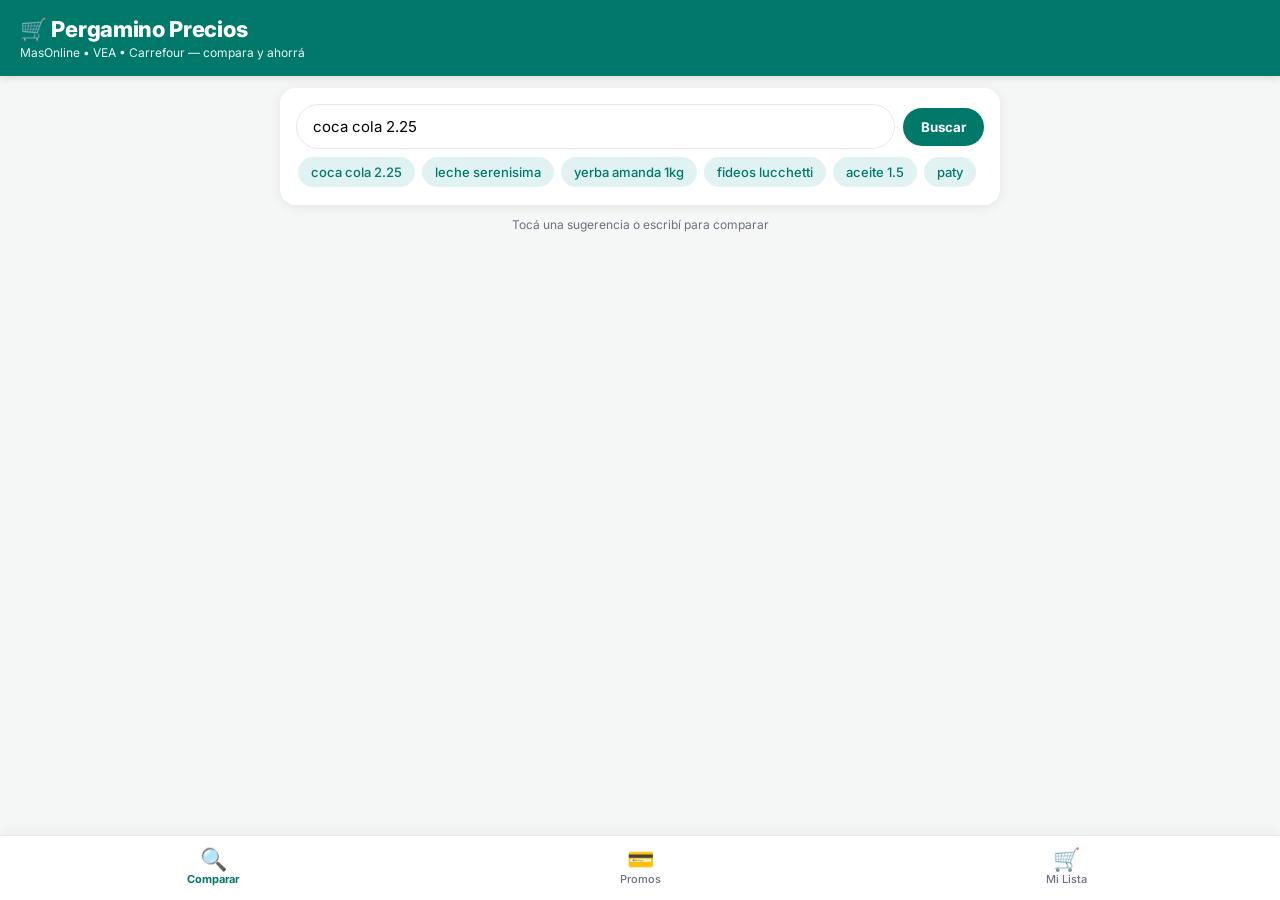
<file: pycom/web/index.html>
<!doctype html>
<html lang="es">
<head>
<meta charset="utf-8">
<meta name="viewport" content="width=device-width,initial-scale=1,viewport-fit=cover">
<title>Pergamino Precios</title>
<meta name="theme-color" content="#00796B">
<link rel="manifest" href="manifest.json">
<link rel="stylesheet" href="style.css">
<link href="https://fonts.googleapis.com/css2?family=Inter:wght@400;600;700;800&display=swap" rel="stylesheet">
</head>
<body>
<header>
  <h1>🛒 Pergamino Precios</h1>
  <p>MasOnline • VEA • Carrefour — compara y ahorrá</p>
</header>

<div class="search-card">
  <div class="search-row">
    <input id="q" placeholder="Buscá: coca cola 2.25, leche serenisima..." autocomplete="off">
    <button id="btnBuscar">Buscar</button>
  </div>
  <div class="chips" id="chips"></div>
</div>
<div id="status">Tocá una sugerencia o escribí para comparar</div>

<div id="results"></div>
<div id="promos"></div>
<div id="lista" style="display:none; padding:12px 12px 90px; max-width:720px; margin:0 auto; width:100%"></div>

<nav class="nav">
  <button id="nav-comparar" class="active" onclick="showTab('comparar')"><span>🔍</span>Comparar</button>
  <button id="nav-promos" onclick="showTab('promos')"><span>💳</span>Promos</button>
  <button id="nav-lista" onclick="showTab('lista')"><span>🛒</span>Mi Lista <span id="badgeLista" style="background:#00796B;color:#fff;border-radius:10px;padding:1px 6px;font-size:10px;display:none">0</span></button>
</nav>

<script src="app.js"></script>
<script>
if('serviceWorker' in navigator){ navigator.serviceWorker.register('./service-worker.js'); }
</script>
</body>
</html>
</file>
<file: pycom/web/style.css>
:root{--teal:#00796B;--teal-dark:#004D40;--teal-light:#e0f2f1;--bg:#f5f7f7;--card:#ffffff;--text:#1a1a1a;--hint:#6b7280;--radius:16px;--shadow:0 2px 12px rgba(0,0,0,.07)}
*{box-sizing:border-box;font-family:'Inter',system-ui,-apple-system,sans-serif}
html{scroll-behavior:smooth}
body{margin:0;background:var(--bg);color:var(--text);-webkit-font-smoothing:antialiased;overflow-x:hidden}
header{background:var(--teal);color:#fff;padding:14px 16px;position:sticky;top:0;z-index:10;box-shadow:0 2px 8px rgba(0,0,0,.12)}
header h1{margin:0;font-size:20px;font-weight:800;letter-spacing:-.3px}
header p{margin:3px 0 0;font-size:12px;opacity:.92}
.search-card{background:var(--card);margin:12px;border-radius:var(--radius);padding:14px;box-shadow:var(--shadow);max-width:720px;margin-left:auto;margin-right:auto;width:calc(100% - 24px)}
.search-row{display:flex;gap:8px;align-items:center}
.search-row input{flex:1;min-width:0;border:1.5px solid #e5e7eb;border-radius:24px;padding:12px 16px;font-size:15px;outline:none;transition:border .2s}
.search-row input:focus{border-color:var(--teal);box-shadow:0 0 0 3px rgba(0,121,107,.12)}
.search-row button{background:var(--teal);color:#fff;border:none;border-radius:24px;padding:11px 18px;font-weight:700;cursor:pointer;white-space:nowrap;transition:background .2s}
.search-row button:active{background:var(--teal-dark);transform:scale(.98)}
.chips{display:flex;gap:7px;overflow-x:auto;padding:8px 2px 2px;scrollbar-width:none;-webkit-overflow-scrolling:touch}
.chips::-webkit-scrollbar{display:none}
.chip{white-space:nowrap;background:var(--teal-light);color:var(--teal);border:none;border-radius:20px;padding:7px 13px;font-size:13px;font-weight:500;cursor:pointer;flex-shrink:0;transition:transform .15s}
.chip:active{transform:scale(.96)}
.chip.hist{background:#fff3e0;color:#bf360c}
#status{text-align:center;color:var(--hint);font-size:12px;margin:6px 12px;min-height:16px;max-width:720px;margin-left:auto;margin-right:auto;padding:0 12px;word-break:break-word}
#results{padding:0 12px 90px;display:flex;flex-direction:column;gap:12px;max-width:720px;margin:0 auto;width:100%}
.card{background:var(--card);border-radius:var(--radius);padding:14px;box-shadow:var(--shadow)}
.card.summary{background:linear-gradient(135deg,#e8f5e9 0%,#c8e6c9 100%);border:1px solid #a5d6a7}
.super-header{display:flex;align-items:center;gap:8px;margin:10px 4px 2px;font-weight:800;font-size:14px;letter-spacing:-.2px}
.super-header .count{font-weight:500;font-size:11px;color:var(--hint);background:#fff;padding:2px 8px;border-radius:10px;box-shadow:0 1px 3px rgba(0,0,0,.06)}
.super-header.MasOnline{color:#1565C0}
.super-header.VEA{color:#C62828}
.super-header.Carrefour{color:#0D47A1}
.prod{display:flex;gap:12px;background:var(--card);border-radius:var(--radius);padding:12px;box-shadow:0 1px 6px rgba(0,0,0,.06);align-items:flex-start;transition:transform .15s, box-shadow .15s}
.prod:active{transform:scale(.99);box-shadow:0 2px 10px rgba(0,0,0,.1)}
.prod img{width:74px;height:74px;min-width:74px;object-fit:contain;background:#f9fafb;border-radius:12px;border:1px solid #f3f4f6}
.prod-info{flex:1;min-width:0;display:flex;flex-direction:column;gap:3px}
.prod-name{font-weight:700;font-size:13.5px;line-height:1.25;white-space:nowrap;overflow:hidden;text-overflow:ellipsis}
.price{font-weight:800;font-size:17px;margin:1px 0;display:flex;flex-wrap:wrap;align-items:center;gap:6px}
.price .old{font-weight:500;font-size:11px;color:var(--hint);text-decoration:line-through;background:#f9fafb;padding:2px 6px;border-radius:6px}
.price.cheap{color:#2e7d32}
.promo{font-size:11px;color:#5d4037;background:#fff8e1;border-radius:8px;padding:4px 8px;display:inline-block;margin:2px 2px 0 0;line-height:1.2;max-width:100%;word-break:break-word}
.promo.best{background:#e8f5e9;color:#1b5e20;border:1px solid #a5d6a7;font-weight:600}
.effective{font-size:11px;color:#2e7d32;font-weight:700;background:#e8f5e9;padding:3px 8px;border-radius:8px;display:inline-block;margin-top:2px}
.link{color:var(--teal);font-size:11.5px;text-decoration:none;font-weight:600;margin-top:4px;display:inline-flex;align-items:center;gap:4px}
.link:active{opacity:.6}
.badge{font-size:10px;background:var(--teal);color:#fff;border-radius:8px;padding:2px 7px;margin-left:6px;font-weight:700;letter-spacing:.2px}
.nav{position:fixed;bottom:0;left:0;right:0;background:#fff;border-top:1px solid #e5e7eb;display:flex;justify-content:space-around;padding:6px 0 calc(8px + env(safe-area-inset-bottom));z-index:20;box-shadow:0 -2px 12px rgba(0,0,0,.06)}
.nav button{flex:1;background:none;border:none;font-size:11px;color:var(--hint);cursor:pointer;padding:6px 4px;display:flex;flex-direction:column;align-items:center;gap:2px;font-weight:500;transition:color .2s}
.nav button.active{color:var(--teal);font-weight:700}
.nav button span{font-size:22px;display:block;line-height:1}
#promos{display:none;padding:12px 12px 90px;max-width:720px;margin:0 auto;width:100%}
.promo-banco{background:var(--card);border-radius:var(--radius);padding:16px;box-shadow:var(--shadow);margin-bottom:14px;border-left:4px solid var(--teal);transition:transform .15s}
.promo-banco:active{transform:scale(.99)}
.promo-banco.MasOnline{border-left-color:#1565C0}
.promo-banco.VEA{border-left-color:#C62828}
.promo-banco.Carrefour{border-left-color:#0D47A1}
.promo-banco h3{margin:0 0 8px;font-size:15px;font-weight:800;display:flex;align-items:center;gap:8px}
.promo-banco .item{font-size:12.5px;padding:8px 0;border-bottom:1px solid #f3f4f6;line-height:1.3}
.promo-banco .item:last-child{border:none}
.promo-banco .item b{color:var(--text)}
@media (min-width: 600px){
  header{padding:16px 20px}
  header h1{font-size:22px}
  .search-card{padding:16px}
  .prod{padding:14px}
  .prod img{width:88px;height:88px;min-width:88px}
  .prod-name{font-size:14px}
  .price{font-size:18px}
}
@media (max-width: 380px){
  .search-row{flex-direction:column}
  .search-row button{width:100%}
  .prod{flex-direction:column;align-items:stretch}
  .prod img{width:100%;height:140px;min-width:auto}
}
</file>
